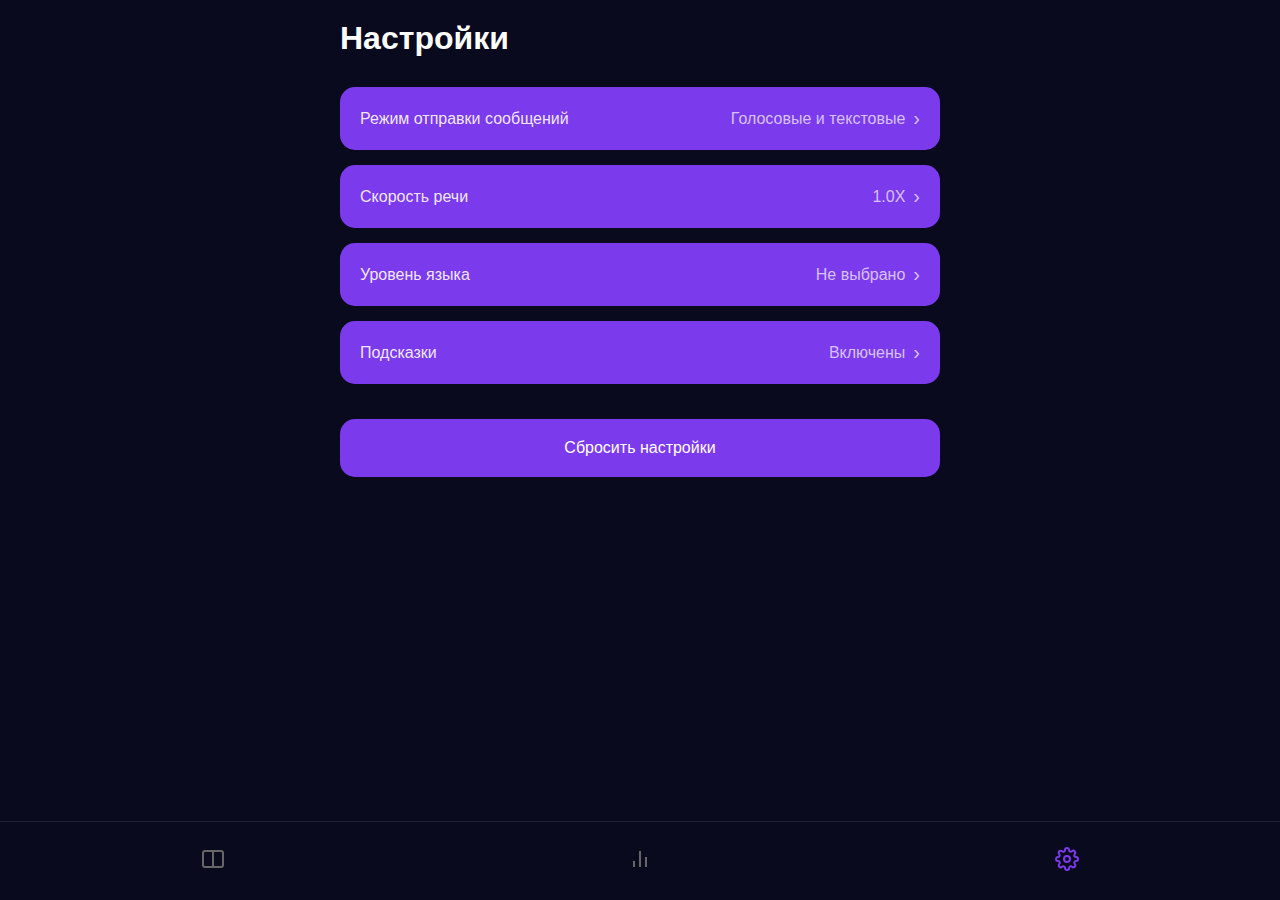
<file: settings.html>
<!DOCTYPE html>
<html lang="ru">
<head>
    <meta charset="UTF-8">
    <meta name="viewport" content="width=device-width, initial-scale=1.0">
    <title>Настройки</title>
    <link rel="stylesheet" href="/style/settings.css">
    <script src="https://telegram.org/js/telegram-web-app.js?1"></script>
</head>
<body>
    <div class="container">
        <h1>Настройки</h1>
        
        <div class="setting-item" data-setting="message-mode">
            <span class="setting-label">Режим отправки сообщений</span>
            <div class="setting-value">
                <span class="current-value">Голосовые и текстовые</span>
                <span class="arrow">›</span>
            </div>
            <div class="dropdown">
                <div class="dropdown-item">Только голосовые</div>
                <div class="dropdown-item">Только текстовые</div>
                <div class="dropdown-item">Голосовые и текстовые</div>
            </div>
        </div>

        <div class="setting-item" data-setting="speech-speed">
            <span class="setting-label">Скорость речи</span>
            <div class="setting-value">
                <span class="current-value">1.0X</span>
                <span class="arrow">›</span>
            </div>
            <div class="dropdown">
                <div class="dropdown-item">0.5X</div>
                <div class="dropdown-item">1.0X</div>
                <div class="dropdown-item">1.5X</div>
                <div class="dropdown-item">2.0X</div>
            </div>
        </div>

        <div class="setting-item" data-setting="language-level">
            <span class="setting-label">Уровень языка</span>
            <div class="setting-value">
                <span class="current-value">Не выбрано</span>
                <span class="arrow">›</span>
            </div>
            <div class="dropdown">
                <div class="dropdown-item">Начальный</div>
                <div class="dropdown-item">Средний</div>
                <div class="dropdown-item">Продвинутый</div>
            </div>
        </div>

        <div class="setting-item" data-setting="hints">
            <span class="setting-label">Подсказки</span>
            <div class="setting-value">
                <span class="current-value">Включены</span>
                <span class="arrow">›</span>
            </div>
            <div class="dropdown">
                <div class="dropdown-item">Включены</div>
                <div class="dropdown-item">Выключены</div>
            </div>
        </div>

        <button class="reset-button">Сбросить настройки</button>
    </div>

    <nav class="bottom-nav">
        <div class="nav-item">
            <a href="/static/achievements.html">
                <svg width="24" height="24" viewBox="0 0 24 24" fill="none" stroke="currentColor" stroke-width="2">
                    <path d="M4 4h16c1.1 0 2 .9 2 2v12c0 1.1-.9 2-2 2H4c-1.1 0-2-.9-2-2V6c0-1.1.9-2 2-2z"/>
                    <path d="M12 3v18"/>
                </svg>
            </a>
        </div>
        <div class="nav-item">
            <a href="/static/index.html">
                <svg width="24" height="24" viewBox="0 0 24 24" fill="none" stroke="currentColor" stroke-width="2">
                    <path d="M18 20V10"/>
                    <path d="M12 20V4"/>
                    <path d="M6 20v-6"/>
                </svg>
            </a>
        </div>
        <div class="nav-item active">
            <svg width="24" height="24" viewBox="0 0 24 24" fill="none" stroke="currentColor" stroke-width="2">
                <circle cx="12" cy="12" r="3"/>
                <path d="M19.4 15a1.65 1.65 0 0 0 .33 1.82l.06.06a2 2 0 0 1 0 2.83 2 2 0 0 1-2.83 0l-.06-.06a1.65 1.65 0 0 0-1.82-.33 1.65 1.65 0 0 0-1 1.51V21a2 2 0 0 1-2 2 2 2 0 0 1-2-2v-.09A1.65 1.65 0 0 0 9 19.4a1.65 1.65 0 0 0-1.82.33l-.06.06a2 2 0 0 1-2.83 0 2 2 0 0 1 0-2.83l.06-.06a1.65 1.65 0 0 0 .33-1.82 1.65 1.65 0 0 0-1.51-1H3a2 2 0 0 1-2-2 2 2 0 0 1 2-2h.09A1.65 1.65 0 0 0 4.6 9a1.65 1.65 0 0 0-.33-1.82l-.06-.06a2 2 0 0 1 0-2.83 2 2 0 0 1 2.83 0l.06.06a1.65 1.65 0 0 0 1.82.33H9a1.65 1.65 0 0 0 1-1.51V3a2 2 0 0 1 2-2 2 2 0 0 1 2 2v.09a1.65 1.65 0 0 0 1 1.51 1.65 1.65 0 0 0 1.82-.33l.06-.06a2 2 0 0 1 2.83 0 2 2 0 0 1 0 2.83l-.06.06a1.65 1.65 0 0 0-.33 1.82V9a1.65 1.65 0 0 0 1.51 1H21a2 2 0 0 1 2 2 2 2 0 0 1-2 2h-.09a1.65 1.65 0 0 0-1.51 1z"/>
            </svg>
        </div>
    </nav>

    <script src="/js/scripts-settings.js"></script>
</body>
</html>
</file>
<file: style/settings.css>
* {
    margin: 0;
    padding: 0;
    box-sizing: border-box;
    font-family: -apple-system, BlinkMacSystemFont, 'Segoe UI', Roboto, sans-serif;
}

body {
    background-color: #0a0a1f;
    color: white;
    padding: 20px;
    min-height: 100vh;
}

.container {
    max-width: 600px;
    margin: 0 auto;
    padding-bottom: 80px;
}

h1 {
    font-size: 32px;
    margin-bottom: 30px;
}

.setting-item {
    background-color: #7c3aed;
    border-radius: 15px;
    padding: 20px;
    margin-bottom: 15px;
    display: flex;
    justify-content: space-between;
    align-items: center;
    cursor: pointer;
    transition: background-color 0.3s ease;
    position: relative;
}

.setting-item:hover {
    background-color: #8b5cf6;
}

.setting-item:active {
    background-color: #6d28d9;
}

.setting-label {
    font-size: 16px;
    color: rgba(255, 255, 255, 0.9);
}

.setting-value {
    display: flex;
    align-items: center;
    gap: 8px;
    color: rgba(255, 255, 255, 0.7);
}

.arrow {
    font-size: 20px;
}

.reset-button {
    background-color: #7c3aed;
    border: none;
    color: white;
    padding: 20px;
    width: 100%;
    border-radius: 15px;
    font-size: 16px;
    cursor: pointer;
    margin-top: 20px;
    transition: background-color 0.3s ease;
}

.reset-button:hover {
    background-color: #8b5cf6;
}

.reset-button:active {
    background-color: #6d28d9;
}

.bottom-nav {
    display: flex;
    justify-content: space-around;
    padding: 15px 0;
    background-color: rgba(10, 10, 31, 0.9);
    backdrop-filter: blur(10px);
    position: fixed;
    bottom: 0;
    left: 0;
    right: 0;
    z-index: 1000;
    border-top: 1px solid rgba(255, 255, 255, 0.1);
}

.nav-item {
    color: #666;
    padding: 10px;
    cursor: pointer;
}

.nav-item.active {
    color: #7c3aed;
}

/* Dropdown menu styles */
.dropdown {
    display: none;
    position: absolute;
    top: 100%;
    left: 0;
    right: 0;
    background-color: #1a1a2e;
    border-radius: 10px;
    margin-top: 5px;
    box-shadow: 0 4px 6px rgba(0, 0, 0, 0.1);
    z-index: 100;
}

.dropdown-item {
    padding: 15px 20px;
    cursor: pointer;
    transition: background-color 0.3s ease;
}

.dropdown-item:hover {
    background-color: #7c3aed;
}

.setting-item.active .dropdown {
    display: block;
}

a {
    text-decoration: none;
    color: inherit;
}
</file>
